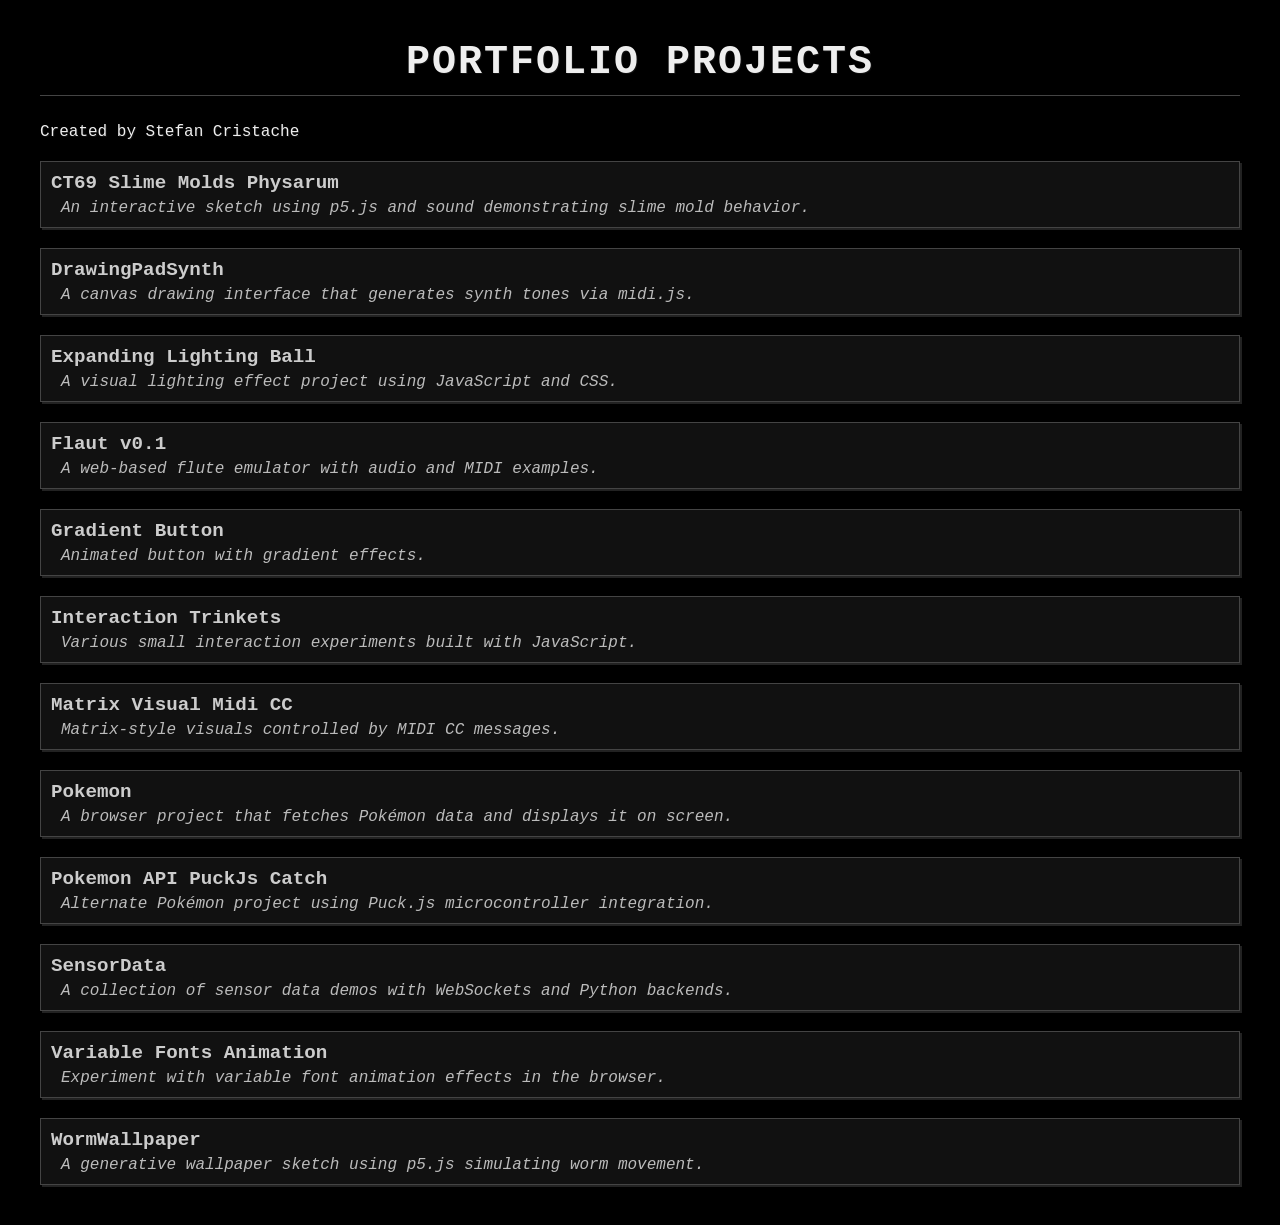
<file: index.html>
<!DOCTYPE html>
<html lang="en">
<head>
    <meta charset="UTF-8">
    <meta name="viewport" content="width=device-width, initial-scale=1.0">
    <title>Portfolio Projects</title>
    <style>
        /* grunge black-and-white minimal theme */
        body {
            font-family: 'Courier New', Courier, monospace;
            margin: 40px;
            background: #000;
            color: #eee;
            text-shadow: 1px 1px 0 #111;
        }
        h1 {
            text-align: center;
            font-size: 2.5em;
            letter-spacing: 2px;
            text-transform: uppercase;
            border-bottom: 1px solid #444;
            padding-bottom: 10px;
        }
        .project {
            margin: 20px 0;
            padding: 10px;
            border: 1px solid #444;
            background: #111;
            box-shadow: 2px 2px 0 #222;
        }
        .project a {
            font-size: 1.2em;
            font-weight: bold;
            text-decoration: none;
            color: #ccc;
        }
        .project a:hover {
            color: #fff;
        }
        .project p {
            margin: 5px 0 0 10px;
            font-style: italic;
            color: #bbb;
        }
    </style>
</head>
<body>
    <h1>Portfolio Projects</h1>
    <p>Created by Stefan Cristache</p>

    <div class="project">
        <a href="CT69_Slime_Molds_Physarum_copy_2025_06_08_22_48_31/index.html">CT69 Slime Molds Physarum</a>
        <p>An interactive sketch using p5.js and sound demonstrating slime mold behavior.</p>
    </div>

    <div class="project">
        <a href="DrawingPadSynth/index.html">DrawingPadSynth</a>
        <p>A canvas drawing interface that generates synth tones via midi.js.</p>
    </div>

    <div class="project">
        <a href="Expanding lighting ball/index.html">Expanding Lighting Ball</a>
        <p>A visual lighting effect project using JavaScript and CSS.</p>
    </div>

    <div class="project">
        <a href="Flaut v0.1/index.html">Flaut v0.1</a>
        <p>A web-based flute emulator with audio and MIDI examples.</p>
    </div>

    <div class="project">
        <a href="Gradient_Button/index.html">Gradient Button</a>
        <p>Animated button with gradient effects.</p>
    </div>

    <div class="project">
        <a href="Interaction trinkets/index.html">Interaction Trinkets</a>
        <p>Various small interaction experiments built with JavaScript.</p>
    </div>

    <div class="project">
        <a href="Matrix Visual Midi CC/index.html">Matrix Visual Midi CC</a>
        <p>Matrix-style visuals controlled by MIDI CC messages.</p>
    </div>

    <div class="project">
        <a href="Pokemon/index.html">Pokemon</a>
        <p>A browser project that fetches Pokémon data and displays it on screen.</p>
    </div>

    <div class="project">
        <a href="Pokemon API PuckJs Catch/index.html">Pokemon API PuckJs Catch</a>
        <p>Alternate Pokémon project using Puck.js microcontroller integration.</p>
    </div>

    <div class="project">
        <a href="SensorData/index.html">SensorData</a>
        <p>A collection of sensor data demos with WebSockets and Python backends.</p>
    </div>

    <div class="project">
        <a href="Variable Fonts Animation/index.html">Variable Fonts Animation</a>
        <p>Experiment with variable font animation effects in the browser.</p>
    </div>

    <div class="project">
        <a href="WormWallpaper/index.html">WormWallpaper</a>
        <p>A generative wallpaper sketch using p5.js simulating worm movement.</p>
    </div>

</body>
</html>
</file>
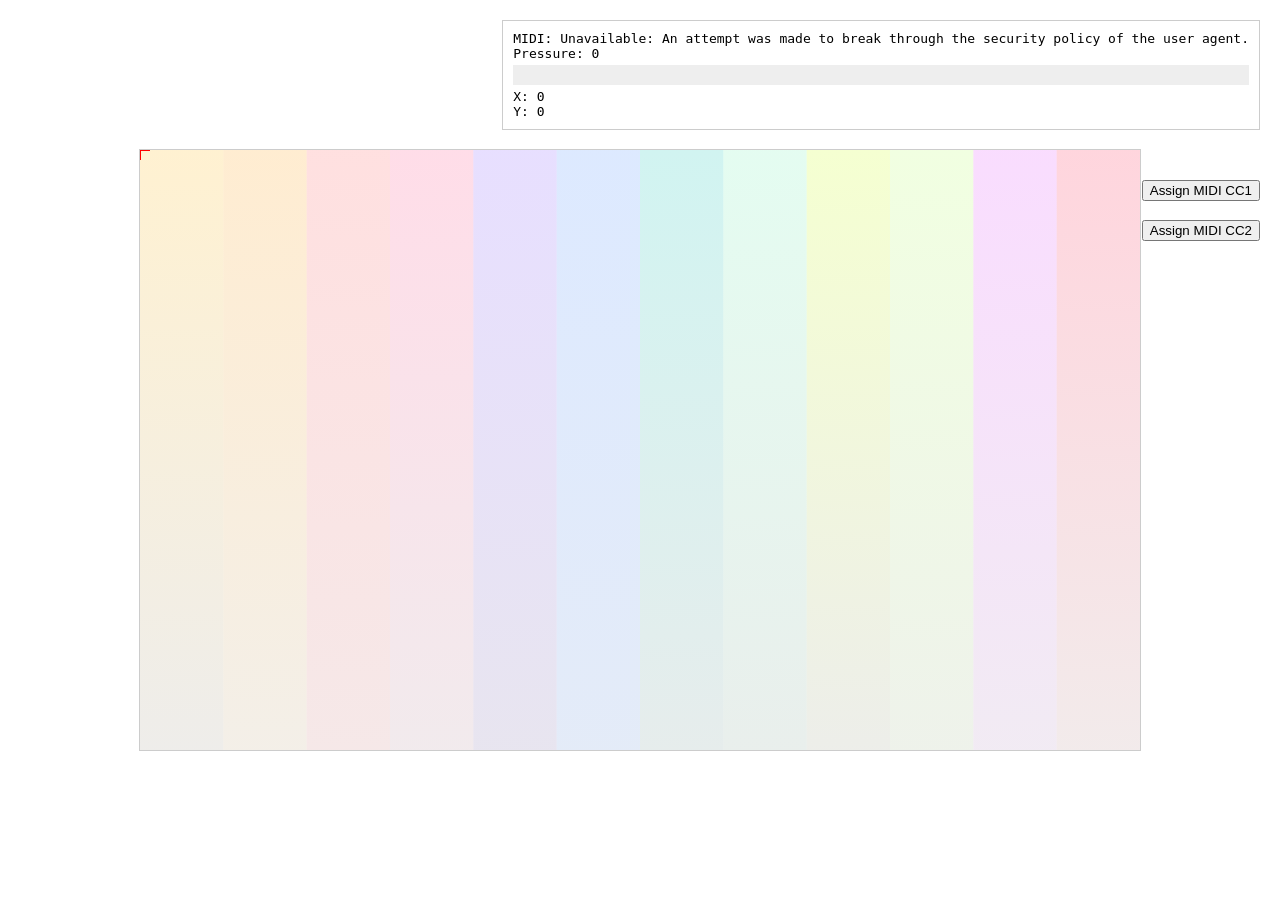
<file: DrawingPadSynth/index.html>
<!DOCTYPE html>
<html lang="en">
<head>
    <meta charset="UTF-8">
    <title>Drawing Pad Synth</title>
    <style>
        body { display: flex; justify-content: center; align-items: center; height: 100vh; margin: 0; padding: 0; touch-action: none; }
        canvas { border: 1px solid #ccc; background: #fff; }
    </style>
</head>
<body>
    <canvas id="tabletCanvas" width="1000" height="600"></canvas>
    <button id="assignCC1" style="position:fixed; top:180px; right:20px; z-index:11;">Assign MIDI CC1</button>
    <button id="assignCC2" style="position:fixed; top:220px; right:20px; z-index:11;">Assign MIDI CC2</button>
    <div id="dataViz" style="position:fixed; top:20px; right:20px; background:#fff; border:1px solid #ccc; padding:10px; font-family:monospace; z-index:10; min-width:160px;">
        <div>MIDI: <span id="midiStatus">Initializing</span></div>
        <div>Pressure: <span id="pressureVal">0</span></div>
        <div style="height:20px; background:#eee; margin:4px 0; position:relative;">
            <div id="pressureBar" style="height:100%; background:#007bff; width:0;"></div>
        </div>
        <div>X: <span id="xVal">0</span></div>
        <div>Y: <span id="yVal">0</span></div>
    </div>
    <script type="module" src="script.js"></script>
</body>
</html>
</file>
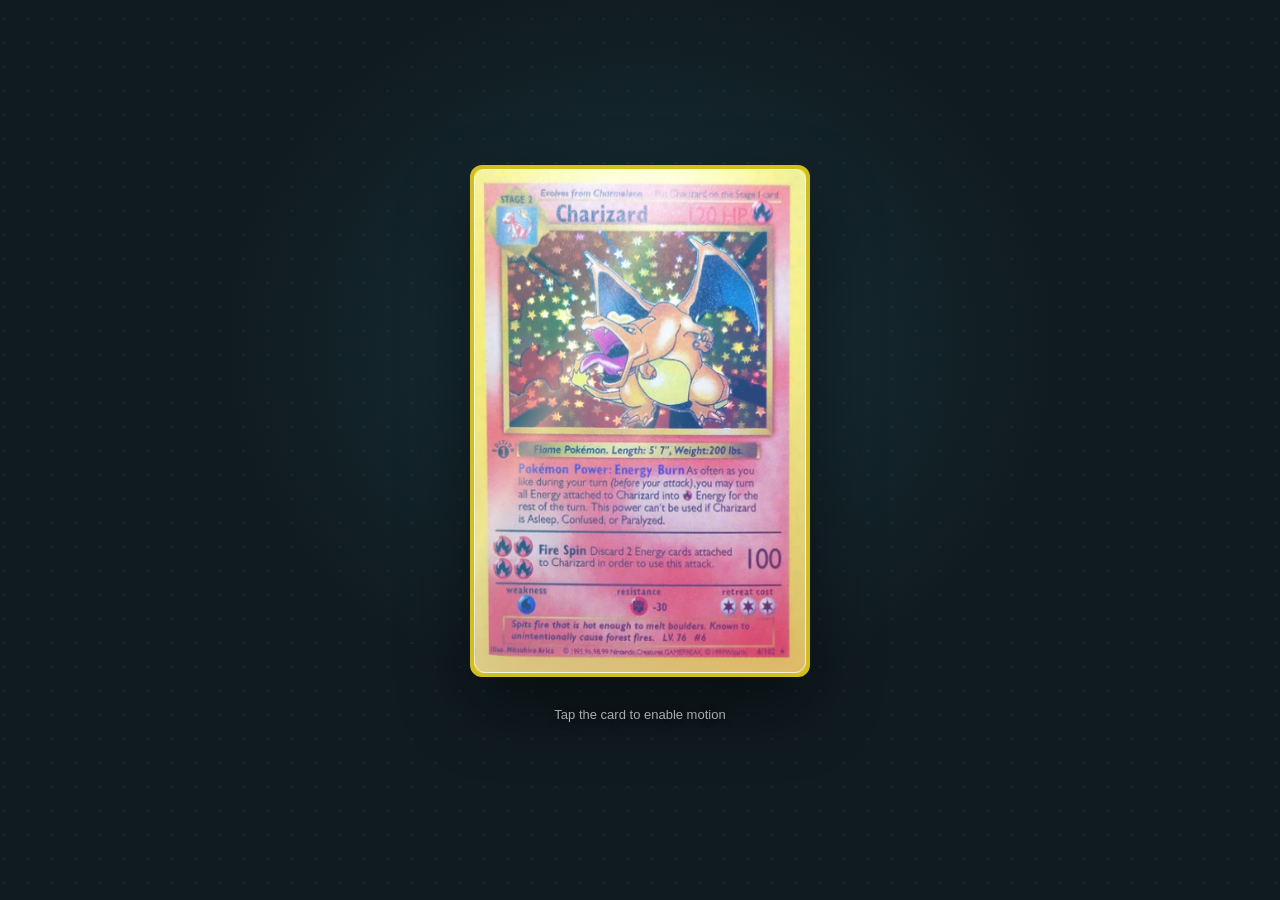
<file: PokemonCard/index.html>
<!DOCTYPE html>
<html lang="en">
<head>
    <meta charset="UTF-8">
    <meta name="viewport" content="width=device-width, initial-scale=1.0">
    <title>Motion Holo Card</title>
    <style>
        :root {
            color-scheme: dark;
            font-family: "Trebuchet MS", "Segoe UI", sans-serif;
            --tilt-x: 0deg;
            --tilt-y: 0deg;
            --spin-x: 0deg;
            --spin-y: 0deg;
            --spin-z: 0deg;
            --shear: 0deg;
            --shine-x: 50%;
            --shine-y: 50%;
            --shine-angle: 118deg;
            --card-gradient: linear-gradient(135deg, #19b7a5, #377be0 52%, #e454a3);
        }

        * {
            box-sizing: border-box;
        }

        body {
            display: flex;
            flex-direction: column;
            justify-content: center;
            align-items: center;
            gap: 18px;
            min-height: 100vh;
            margin: 0;
            padding: 24px 16px;
            background:
                radial-gradient(ellipse at 50% 38%, rgba(38, 80, 98, 0.42), transparent 46%),
                radial-gradient(circle at 15% 80%, rgba(14, 130, 111, 0.17) 1px, transparent 1.5px) 0 0 / 24px 24px,
                #101b20;
        }

        #gradientButton {
            position: relative;
            isolation: isolate;
            display: block;
            width: min(78vw, 340px, calc((100vh - 90px) * 0.70));
            aspect-ratio: 402 / 605;
            padding: 0;
            overflow: hidden;
            border: 4px solid #d0be22;
            border-radius: 12px;
            cursor: pointer;
            color: white;
            background: #d0be22 url("CardPoke.png") center / 100% 100% no-repeat;
            box-shadow: 0 30px 70px rgba(0, 0, 0, 0.48), 0 0 0 1px rgba(255, 255, 255, 0.32) inset;
            transform: perspective(900px) rotateX(var(--tilt-x)) rotateY(var(--tilt-y)) rotateX(var(--spin-x)) rotateY(var(--spin-y)) rotateZ(var(--spin-z)) skewX(var(--shear));
            transition: transform 220ms cubic-bezier(0.4, 0, 0.2, 1), box-shadow 220ms cubic-bezier(0.4, 0, 0.2, 1);
            touch-action: manipulation;
            -webkit-tap-highlight-color: transparent;
        }

        #gradientButton::before,
        #gradientButton::after {
            position: absolute;
            z-index: -1;
            inset: 0;
            border-radius: inherit;
            content: "";
            pointer-events: none;
        }

        #gradientButton::before {
            opacity: 0.58;
            background:
                radial-gradient(ellipse at var(--shine-x) var(--shine-y), rgba(255, 255, 255, 0.96), rgba(255, 255, 255, 0.22) 8%, transparent 22%),
                linear-gradient(var(--shine-angle), transparent 18%, rgba(255, 255, 255, 0.12) 28%, rgba(255, 255, 255, 0.88) 34%, rgba(105, 255, 238, 0.28) 38%, transparent 54%),
                linear-gradient(135deg, rgba(255, 71, 176, 0.55), rgba(255, 231, 90, 0.18) 24%, rgba(66, 244, 218, 0.46) 48%, rgba(90, 113, 255, 0.5) 72%, rgba(255, 95, 163, 0.45)),
                var(--card-gradient);
            background-blend-mode: screen, screen, soft-light, soft-light;
            mix-blend-mode: screen;
            transition: opacity 220ms ease;
        }

        #gradientButton::after {
            inset: 0;
            border: 1px solid rgba(255, 255, 255, 0.56);
            background:
                linear-gradient(145deg, rgba(255, 255, 255, 0.12), transparent 34%, rgba(12, 22, 42, 0.08)),
                linear-gradient(0deg, transparent 79%, rgba(255, 255, 255, 0.12));
            box-shadow: inset 0 0 30px rgba(255, 255, 255, 0.12);
        }

        #gradientButton:hover {
            box-shadow: 0 38px 82px rgba(0, 0, 0, 0.55), 0 0 34px rgba(86, 228, 219, 0.22), 0 0 0 1px rgba(255, 255, 255, 0.45) inset;
        }

        #gradientButton.is-spinning {
            transition: none;
        }

        #gradientButton.is-stabilizing {
            transition: transform var(--spin-stabilize-duration) cubic-bezier(0.2, 0.75, 0.3, 1);
        }

        #gradientButton:focus-visible {
            outline: 3px solid #fff;
            outline-offset: 7px;
        }

        #statusText {
            display: block;
            color: rgba(255, 255, 255, 0.82);
            font-size: 13px;
            text-align: center;
            text-shadow: 0 1px 8px rgba(0, 0, 0, 0.65);
        }

        @media (prefers-reduced-motion: reduce) {
            #gradientButton,
            #gradientButton.is-stabilizing {
                transition: none;
            }
        }
    </style>
</head>
<body>
    <button id="gradientButton" type="button" aria-label="Enable motion controls for Charizard card" aria-pressed="false"></button>
    <p id="statusText" aria-live="polite">Tap the card to enable motion</p>
    <script src="script.js"></script>
</body>
</html>
</file>
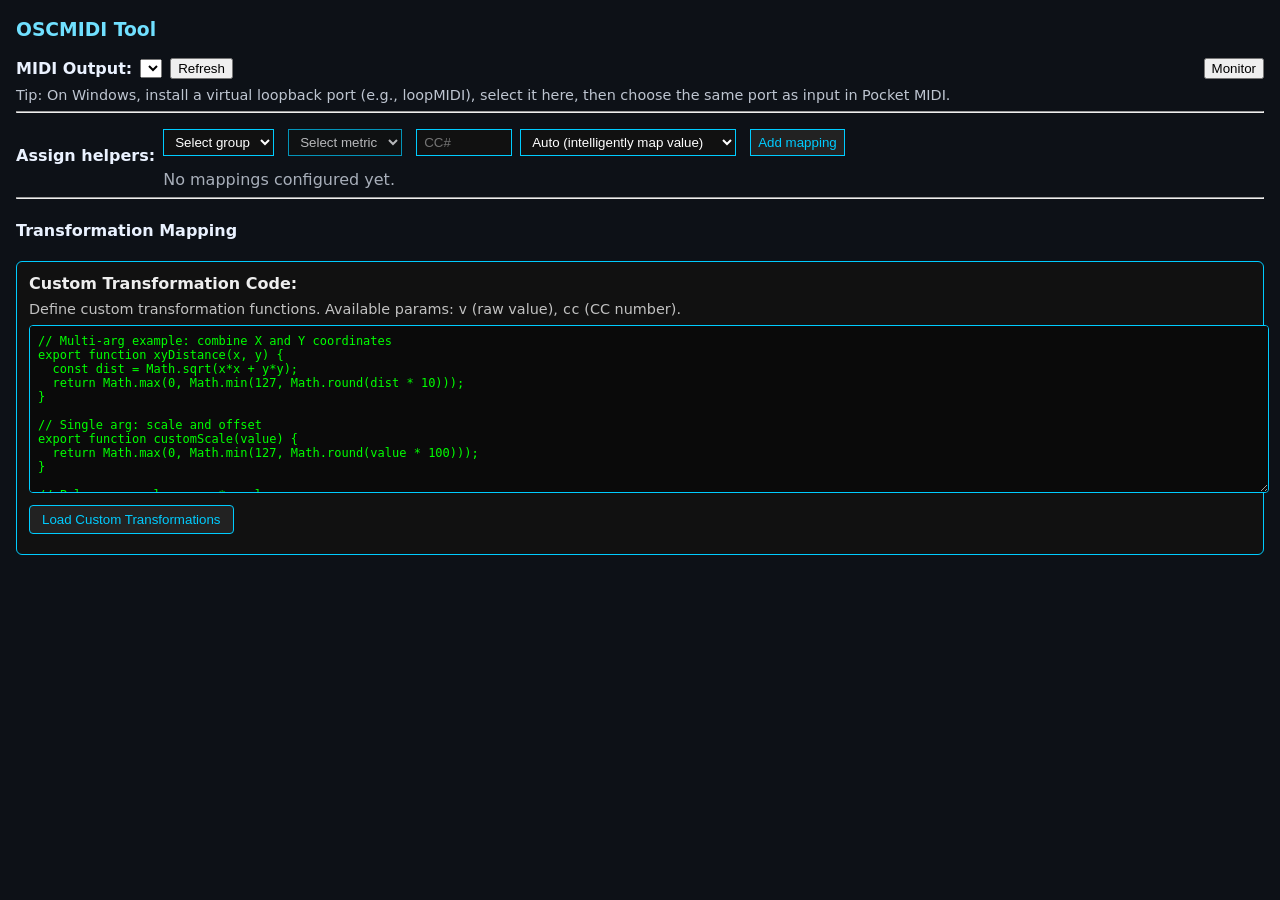
<file: SensorData/index.html>
<!DOCTYPE html>
<html>
<head>
    <meta charset="UTF-8" />
    <title>Prototyping OSCMidi</title>
    <link rel="stylesheet" href="style.css">
</head>
<body>
    <div style="font-family: system-ui, sans-serif; margin: 1rem;">
        <h3>OSCMIDI Tool</h3>
        <div style="display:flex; gap:.5rem; align-items:center; flex-wrap: wrap;">
            <label for="midiOutputs"><strong>MIDI Output:</strong></label>
            <select id="midiOutputs"></select>
            <button id="refreshMidi">Refresh</button>
            <span id="midiStatus" style="opacity:.8"></span>
            <button id="monitorBtn" style="margin-left:auto;">Monitor</button>
        </div>
        <div id="monitorPanel" style="margin-top:1rem; border:1px solid #00ccff; border-radius:8px; background:#111; color:#eee; padding:0.75rem; display:none;">
          <div id="monitorControls" style="display:flex; gap:8px; flex-wrap:wrap; align-items:center; margin-bottom:10px;"></div>
          <div id="monitorTabBar" style="display:flex; gap:8px; flex-wrap:wrap; margin-bottom:10px;"></div>
          <div id="monitorStats" style="display:flex; gap:10px; flex-wrap:wrap; margin-bottom:8px; color:#ddd;"></div>
          <div id="monitorContent" style="padding:8px; background:#141414; border:1px solid #00aaff; border-radius:6px;">
            <div id="monitorGraphArea" style="min-height:220px;"></div>
          </div>
        </div>
        <div style="margin-top:.5rem; font-size:.9rem; opacity:.8;">
            Tip: On Windows, install a virtual loopback port (e.g., loopMIDI), select it here,
            then choose the same port as input in Pocket MIDI.
        </div>
        <hr/>
        <div style="display:flex; gap:.5rem; align-items:center; flex-wrap: wrap; margin:.5rem 0;">
          <strong>Assign helpers:</strong>
          <div id="assignControls" style="display:flex; gap:.5rem; flex-wrap: wrap;">
          </div>
        </div>
        <hr/>
        <div style="margin-top: 1rem;">
          <h4>Transformation Mapping</h4>
          <div id="transformationEditor" style="border: 1px solid #00ccff; border-radius: 6px; padding: 12px; background: #111; color: #eee;">
            <label><strong>Custom Transformation Code:</strong></label>
            <div style="margin-top: 8px; margin-bottom: 8px; font-size: 0.9rem; opacity: 0.8;">
              Define custom transformation functions. Available params: <code>v</code> (raw value), <code>cc</code> (CC number).
            </div>
            <textarea id="customTransformCode" style="width: 100%; height: 150px; font-family: monospace; font-size: 12px; padding: 8px; background: #0a0a0a; color: #00ff00; border: 1px solid #00ccff; border-radius: 4px;">
// Multi-arg example: combine X and Y coordinates
export function xyDistance(x, y) {
  const dist = Math.sqrt(x*x + y*y);
  return Math.max(0, Math.min(127, Math.round(dist * 10)));
}

// Single arg: scale and offset
export function customScale(value) {
  return Math.max(0, Math.min(127, Math.round(value * 100)));
}

// Polygon example: area * angle
export function areaAngleProduct(area, angle) {
  return Math.max(0, Math.min(127, Math.round(area * Math.abs(angle))));
}</textarea>
            <button id="applyTransformCode" style="margin-top: 8px; padding: 6px 12px; border: 1px solid #00ccff; background: #222; color: #00ccff; cursor: pointer; border-radius: 4px;">Load Custom Transformations</button>
            <div id="transformationStatus" style="margin-top: 8px; font-size: 0.9rem; color: #aaa;"></div>
          </div>
        </div>
    </div>
    <script type="module" src="transformationMapping.js"></script>
    <script type="module" src="dataCalculations.js"></script>
    <script type="module" src="transformationSelector.js"></script>
    <script type="module" src="transformation-editor.js"></script>
    <script type="module" src="monitoring.js"></script>
    <script type="module" src="midi-setup.js"></script>
    <script type="module" src="websocket-handler.js"></script>
    <script type="module" src="app.js"></script>
</body>
</html>
</file>
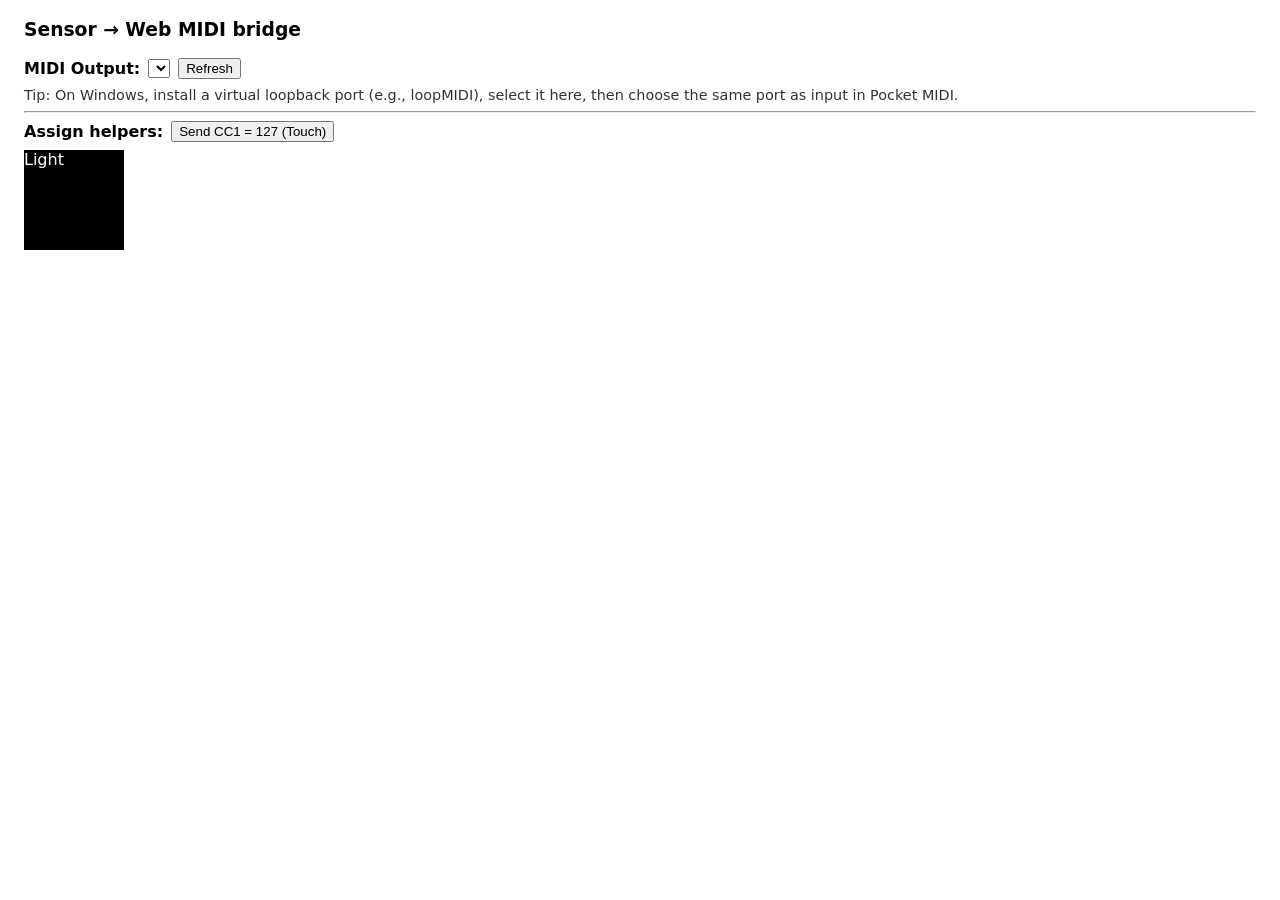
<file: SensorData/Examples/Sketch1Light/index.html>
<!DOCTYPE html>
<html>
<head>
    <meta charset="UTF-8" />
    <title>title</title>
    <link rel="stylesheet" href="style.css" />
</head>
<body>
    <div style="font-family: system-ui, sans-serif; margin: 1rem;">
        <h3>Sensor → Web MIDI bridge</h3>
        <div style="display:flex; gap:.5rem; align-items:center; flex-wrap: wrap;">
            <label for="midiOutputs"><strong>MIDI Output:</strong></label>
            <select id="midiOutputs"></select>
            <button id="refreshMidi">Refresh</button>
            <span id="midiStatus" style="opacity:.8"></span>
        </div>
        <div style="margin-top:.5rem; font-size:.9rem; opacity:.8;">
            Tip: On Windows, install a virtual loopback port (e.g., loopMIDI), select it here,
            then choose the same port as input in Pocket MIDI.
        </div>
        <hr/>
        <!-- Assign buttons to send fixed CC=127 -->
        <div style="display:flex; gap:.5rem; align-items:center; flex-wrap: wrap; margin:.5rem 0;">
          <strong>Assign helpers:</strong>
          <div id="assignControls" style="display:flex; gap:.5rem; flex-wrap: wrap;">
            <button data-cc="1">Send CC1 = 127 (Touch)</button>
          </div>
        </div>
        <div id="light">Light</div>
    </div>
    <script type="module" src="script.js"></script>
    <!-- <script type="module" src="sensorReceiver.js"></script> -->
</body>
</html>
</file>
<file: SensorData/style.css>
/* Shared UI theme for SensorData monitor and controls */
body {
  background: #0d1117;
  color: #eaf2ff;
  margin: 0;
  font-family: Inter, system-ui, -apple-system, Segoe UI, sans-serif;
}
.container {
  padding: 1rem;
  max-width: 1100px;
  margin: auto;
}
h3 {
  color: #70e0ff;
}
.panel {
  border: 1px solid #00aaff;
  border-radius: 10px;
  background: #111820;
  padding: 0.85rem;
}
.toolbar,
.assign-panel {
  display: flex;
  flex-wrap: wrap;
  gap: 0.6rem;
  align-items: center;
}
.toolbar button,
.assign-panel button,
.monitor-controls button,
.assign-panel select,
.assign-panel input {
  border: 1px solid #008fcc;
  border-radius: 6px;
  background: #141f2c;
  color: #c7e9ff;
  padding: 0.38rem 0.65rem;
  font-size: 0.95rem;
  cursor: pointer;
}
.toolbar button:hover,
.assign-panel button:hover,
.monitor-controls button:hover {
  background: #1c4c6f;
  border-color: #00ccff;
}
.monitor-panel {
  margin-top: 1rem;
  display: none;
}
.monitor-tabs,
.monitor-stats,
.monitor-graph {
  margin-top: 0.75rem;
}
.monitor-tabs button {
  background: #12232f;
  border: 1px solid #0a61a8;
  color: #b6d8ff;
}
.monitor-tabs button.active {
  background: #0e90d1;
  border-color: #00b8ff;
  color: #fff;
}
.monitor-graph canvas {
  width: 100%;
  max-height: 260px;
  border: 1px solid #00aaff;
  border-radius: 8px;
  background: #0b1621;
}
.assign-status,
.no-data {
  margin-top: 0.5rem;
  color: #8fb4d8;
}
</file>
<file: SensorData/Examples/Sketch1Light/style.css>
div #light {
    background-color: rgb(0, 0, 0);
    color: rgb(255, 255, 255);
    width: 100px;
    height: 100px;
}
</file>
